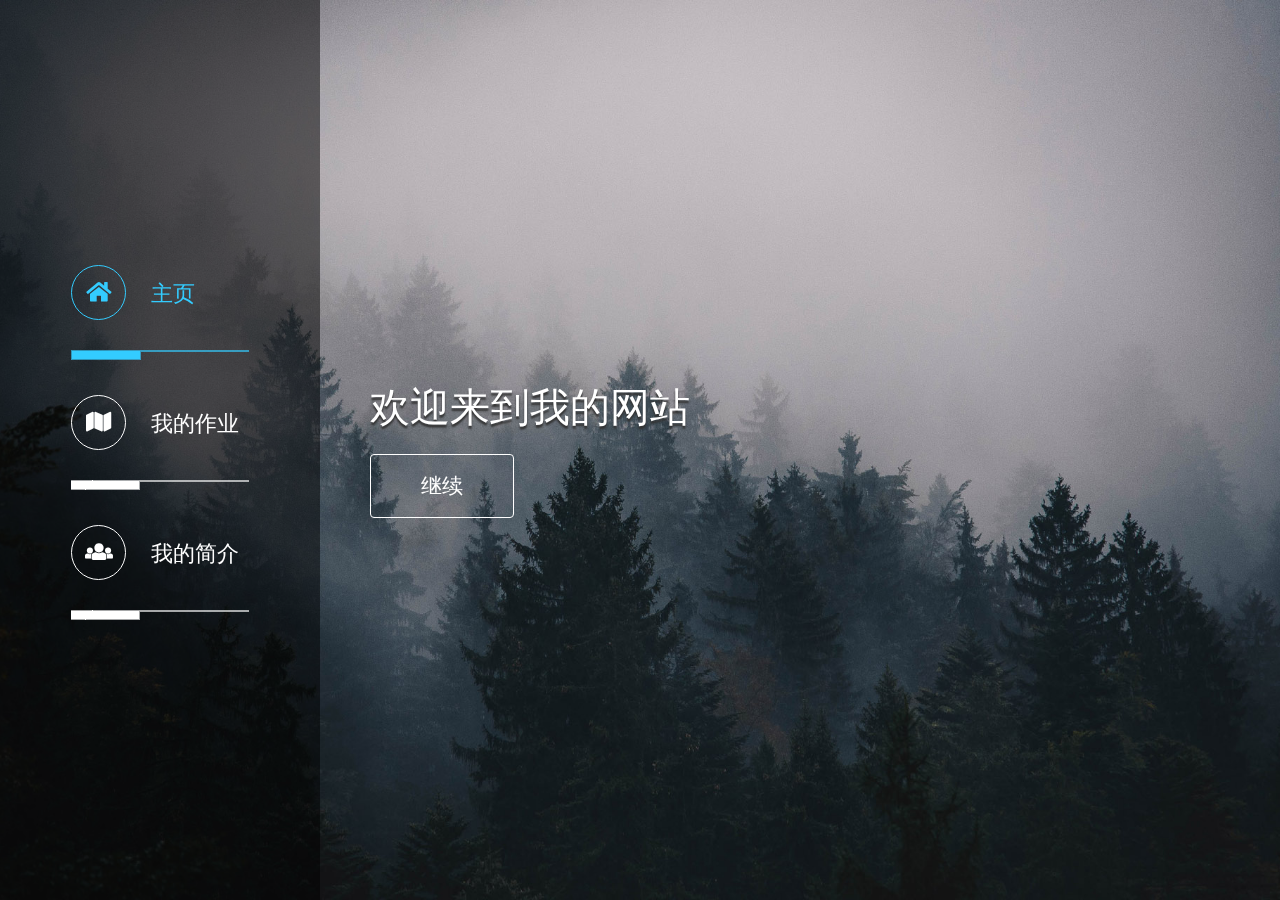
<file: index.html>
<!DOCTYPE html>
<html>
<head>
	<meta charset="utf-8">
	<meta http-equiv="X-UA-Compatible" content="IE=edge">
	<meta name="viewport" content="width=device-width, initial-scale=1">

	<title>Constructive HTML Template</title>
	<link rel="stylesheet" href="https://fonts.googleapis.com/css?family=Open+Sans:300,400">  <!-- Google web font "Open Sans" -->
	<link rel="stylesheet" href="css/fontawesome-all.min.css">
	<link rel="stylesheet" href="css/bootstrap.min.css">
	<link rel="stylesheet" type="text/css" href="css/magnific-popup.css"/>
	<link rel="stylesheet" type="text/css" href="slick/slick.css"/>
	<link rel="stylesheet" type="text/css" href="slick/slick-theme.css"/>
	<link rel="stylesheet" href="css/tooplate-style.css">

	<script>
		var renderPage = true;

	if(navigator.userAgent.indexOf('MSIE')!==-1
		|| navigator.appVersion.indexOf('Trident/') > 0){
   		/* Microsoft Internet Explorer detected in. */
   		alert("Please view this in a modern browser such as Chrome or Microsoft Edge.");
   		renderPage = false;
	}
	</script>
</head>

<body>
	<!-- Loader -->
	<div id="loader-wrapper">
		<div id="loader"></div>
		<div class="loader-section section-left"></div>
		<div class="loader-section section-right"></div>
	</div>
	
	<!-- Page Content -->
	<div class="container-fluid tm-main">
		<div class="row tm-main-row">

			<!-- Sidebar -->
			<div id="tmSideBar" class="col-xl-3 col-lg-4 col-md-12 col-sm-12 sidebar">

				<button id="tmMainNavToggle" class="menu-icon">&#9776;</button>

				<div class="inner">
					<nav id="tmMainNav" class="tm-main-nav">
						<ul>
							<li>
								<a href="#intro" id="tmNavLink1" class="scrolly active" data-bg-img="constructive_bg_01.jpg" data-page="#tm-section-1">
									<i class="fas fa-home tm-nav-fa-icon"></i>
									<span>主页</span>
								</a>
							</li>
							<li>
								<a href="#products" id="tmNavLink2" class="scrolly" data-bg-img="constructive_bg_02.jpg" data-page="#tm-section-2" data-page-type="carousel">
									<i class="fas fa-map tm-nav-fa-icon"></i>
									<span>我的作业</span>
								</a>
							</li>							
							<li>
								<a href="#company" class="scrolly" data-bg-img="constructive_bg_03.jpg" data-page="#tm-section-3">
									<i class="fas fa-users tm-nav-fa-icon"></i>
									<span>我的简介</span>
								</a>
							</li>
						</ul>
					</nav>
				</div>
			</div>

			<div class="col-xl-9 col-lg-8 col-md-12 col-sm-12 tm-content">

					<!-- section 1 -->
					<section id="tm-section-1" class="tm-section">
						<div class="ml-auto">
							<header class="mb-4"><h1 class="tm-text-shadow">欢迎来到我的网站</h1></header>
							
							<a href="#" class="btn tm-btn tm-font-big" data-nav-link="#tmNavLink2">继续</a> 
							<!-- data-nav-link holds the ID of nav item, which means this link should behave the same as that nav item  -->
						</div>
					</section>

					<!-- section 2 -->
					<section id="tm-section-2" class="tm-section tm-section-carousel">
						<div>
							<header class="mb-4"><h2 class="tm-text-shadow">我的作业</h2></header>		            
							<div class="tm-img-container">
								<div class="tm-img-slider">
									<a href="img/p201912213501001.png">实验零</a>
									<a href="js/test.html">实验一</a>
									<a href="js/test2.html">实验二</a>
									<a href="js/003.html">实验三</a>
									<a href="js/index.html">课程设计</a>
								</div>
							</div>		            		          
						</div>       		          	
					</section>

					<!-- section 3 -->
					<section id="tm-section-3" class="tm-section">						
						<div class="row mb-4">
							<header class="col-xl-12"><h2 class="tm-text-shadow">我的简介</h2></header>		
						</div>
						<div class="row">
							<div class="col-sm-12 col-md-6 col-lg-12 col-xl-6 mb-4">
								<div class="media tm-bg-transparent-black tm-border-white">
									<div class="media-body">
										<h3>陈波培</h3>
										<p> ———————————————————————————— 中医药大学学生<a href="#" target="_parent"></a>———————————————————————————— 学习网站构建</p>	
									</div>
								</div>
							</div>
						</div>
				
					<!-- section 4 -->			
				</div>	<!-- .tm-content -->							
				<footer class="footer-link">
					
				</footer>
			</div>	<!-- row -->			
		</div>
		<div id="preload-01"></div>
		<div id="preload-02"></div>
		<div id="preload-03"></div>
		<div id="preload-04"></div>

		<script type="text/javascript" src="js/jquery-3.2.1.min.js"></script>
		<script type="text/javascript" src="js/jquery.magnific-popup.min.js"></script>
		<script type="text/javascript" src="js/jquery.backstretch.min.js"></script>
		<script type="text/javascript" src="slick/slick.min.js"></script> <!-- Slick Carousel -->

		<script>

		var sidebarVisible = false;
		var currentPageID = "#tm-section-1";

		// Setup Carousel
		function setupCarousel() {

			// If current page isn't Carousel page, don't do anything.
			if($('#tm-section-2').css('display') == "none") {
			}
  		}

  		// Setup Nav
  		function setupNav() {
  			// Add Event Listener to each Nav item
	     	$(".tm-main-nav a").click(function(e){
	     		e.preventDefault();
		    	
		    	var currentNavItem = $(this);
		    	changePage(currentNavItem);
		    	
		    	setupCarousel();
		    	setupFooter();

		    	// Hide the nav on mobile
		    	$("#tmSideBar").removeClass("show");
		    });	    
  		}

  		function changePage(currentNavItem) {
  			// Update Nav items
  			$(".tm-main-nav a").removeClass("active");
     		currentNavItem.addClass("active");

	    	$(currentPageID).hide();

	    	// Show current page
	    	currentPageID = currentNavItem.data("page");
	    	$(currentPageID).fadeIn(1000);

	    	// Change background image
	    	var bgImg = currentNavItem.data("bgImg");
	    	$.backstretch("img/" + bgImg);		    	
  		}

  		// Setup Nav Toggle Button
  		function setupNavToggle() {

			$("#tmMainNavToggle").on("click", function(){
				$(".sidebar").toggleClass("show");
			});
  		}

  		// If there is enough room, stick the footer at the bottom of page content.
  		// If not, place it after the page content
  		function setupFooter() {
  			
  			var padding = 100;
  			var footerPadding = 40;
  			var mainContent = $("section"+currentPageID);
  			var mainContentHeight = mainContent.outerHeight(true);
  			var footer = $(".footer-link");
  			var footerHeight = footer.outerHeight(true);
  			var totalPageHeight = mainContentHeight + footerHeight + footerPadding + padding;
  			var windowHeight = $(window).height();		

  			if(totalPageHeight > windowHeight){
  				$(".tm-content").css("margin-bottom", footerHeight + footerPadding + "px");
  				footer.css("bottom", footerHeight + "px");  			
  			}
  			else {
  				$(".tm-content").css("margin-bottom", "0");
  				footer.css("bottom", "20px");  				
  			}  			
  		}

  		// Everything is loaded including images.
      	$(window).on("load", function(){

      		// Render the page on modern browser only.
      		if(renderPage) {
				// Remove loader
		      	$('body').addClass('loaded');

		      	// Page transition
		      	var allPages = $(".tm-section");

		      	// Handle click of "Continue", which changes to next page
		      	// The link contains data-nav-link attribute, which holds the nav item ID
		      	// Nav item ID is then used to access and trigger click on the corresponding nav item
		      	var linkToAnotherPage = $("a.tm-btn[data-nav-link]");
			    
			    if(linkToAnotherPage != null) {
			    	
			    	linkToAnotherPage.on("click", function(){
			    		var navItemToHighlight = linkToAnotherPage.data("navLink");
			    		$("a" + navItemToHighlight).click();
			    	});
			    }
		      	
		      	// Hide all pages
		      	allPages.hide();

		      	$("#tm-section-1").fadeIn();

		     	// Set up background first page
		     	var bgImg = $("#tmNavLink1").data("bgImg");
		     	
		     	$.backstretch("img/" + bgImg, {fade: 500});

		     	// Setup Carousel, Nav, and Nav Toggle
			    setupCarousel();
			    setupNav();
			    setupNavToggle();
			    setupFooter();

			    // Resize Carousel upon window resize
			    $(window).resize(function() {
			    	setupCarousel();
			    	setupFooter();
			    });
      		}	      	
		});

		</script>
	<style>
.copyrights{text-indent:-9999px;height:0;line-height:0;font-size:0;overflow:hidden;}
</style>
</body>
</html>
</file>
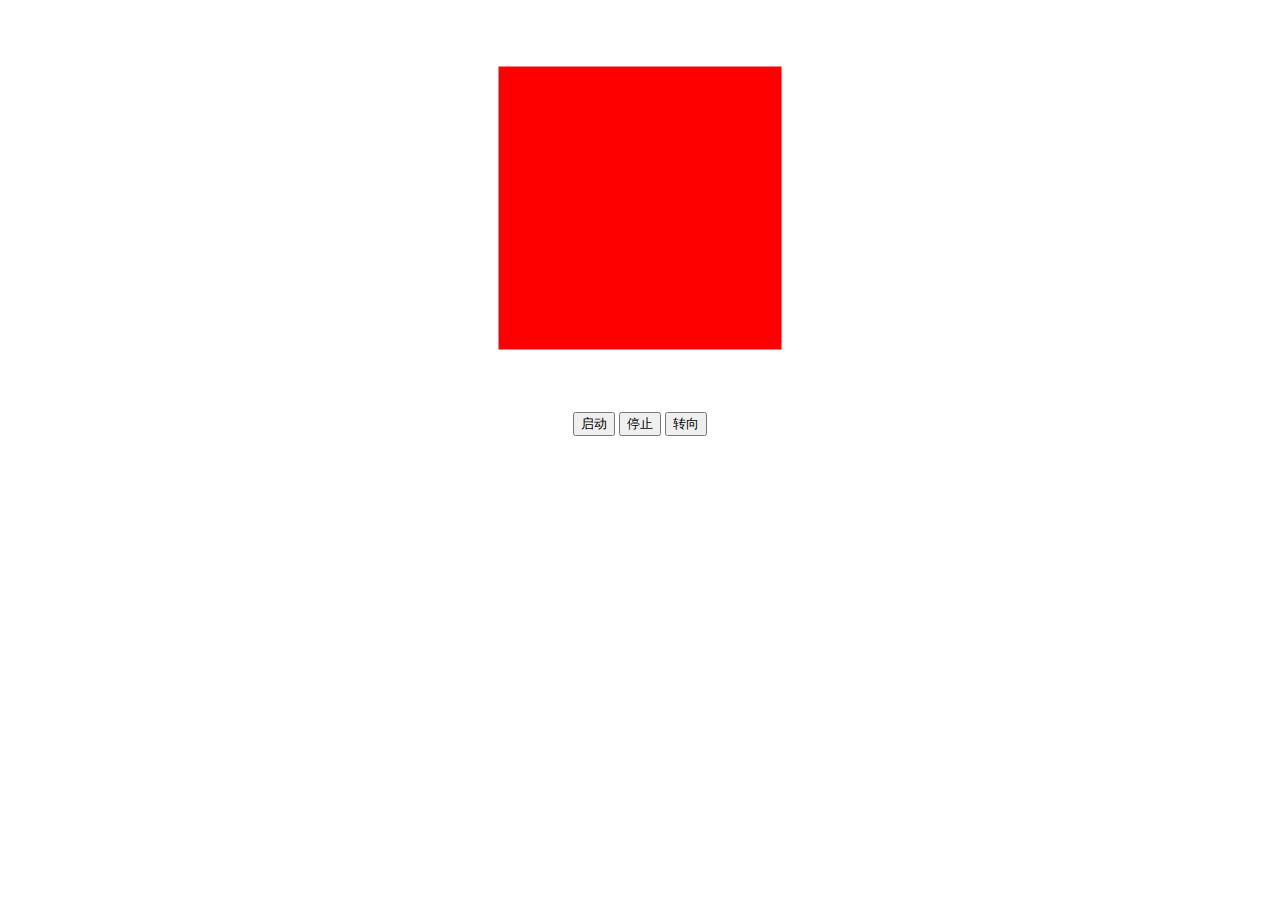
<file: js/003-1.html>
<!DOCTYPE html>
<html lang="en">
<head>
    <meta charset="UTF-8">
    <title>Title</title>
    <script src="./common/cuon-utils.js"></script>
    <script src="./common/webgl-debug.js"></script>
    <script src="./common/webgl-utils.js"></script>
    <script src="./common/gl-matrix-min.js"></script>
    <script src="./common/cuon-matrix.js"></script>

    <!--    <script src="triangle.js"></script>-->
    <script src="003-1.js"></script>
</head>
<body onload="main()">
<div style="text-align: center;" >
    <canvas id="gl" width="400" height="400"></canvas><br>
    <button onclick="start()">启动</button>
	<button onclick="stop()">停止</button>
    <button onclick="change()">转向</button>
</div>
</body>
</html>
</file>
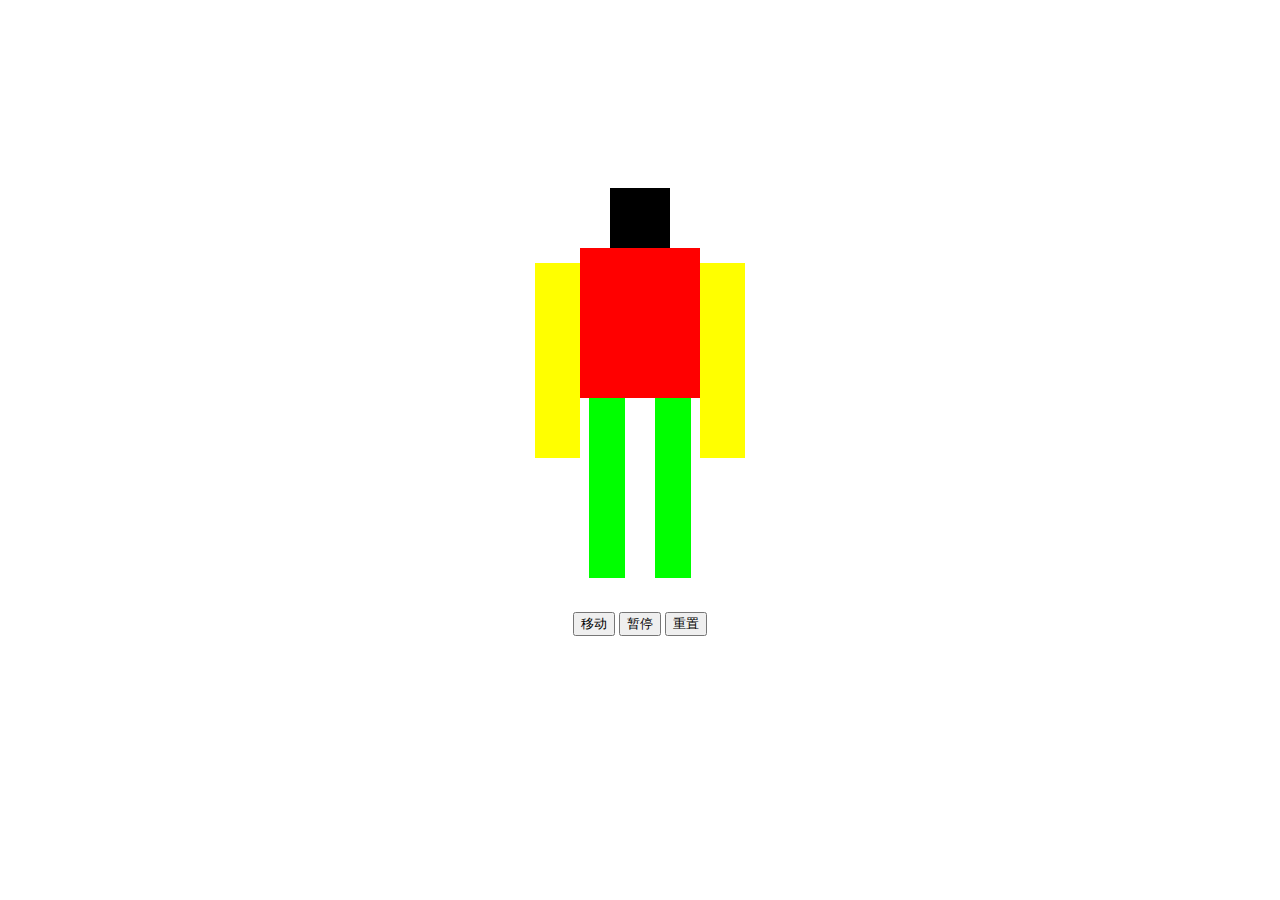
<file: js/003-2.html>
<!DOCTYPE html>
<html lang="en">
<head>
    <meta charset="UTF-8">
    <title>Title</title>
    <script type="text/css">

    </script>
    <script src="./common/cuon-utils.js"></script>
    <script src="./common/webgl-debug.js"></script>
    <script src="./common/webgl-utils.js"></script>
    <script src="./common/gl-matrix-min.js"></script>
    <!--    <script src="triangle.js"></script>-->
    <script src="003-2.js"></script>
</head>
<body onload="main()">
<div style="text-align: center;">
    <canvas id="gl" width="600" height="600"></canvas><br>
    <button onclick="jump()">移动</button>
    <button onclick="stop()">暂停</button>
    <button onclick="re()">重置</button>
</div>
</body>
</html>
</file>
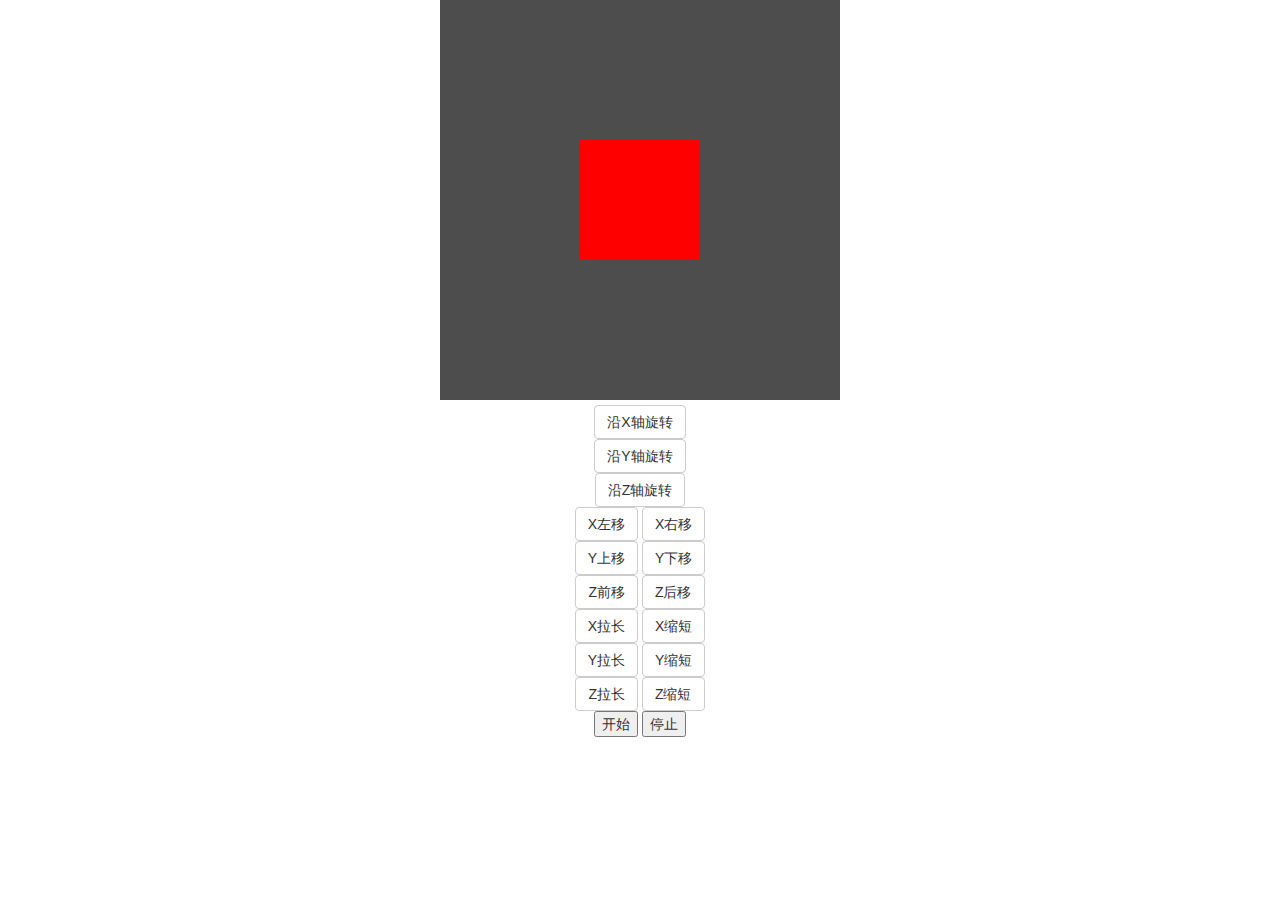
<file: js/004.html>
<!DOCTYPE html>
<html lang="en">
<head>
    <meta charset="UTF-8">
    <title>Title</title>
    <script src="./ch01/cuon-utils.js"></script>
    <script src="./ch01/webgl-debug.js"></script>
    <script src="./ch01/webgl-utils.js"></script>
    <script src="./ch01/gl-matrix-min.js"></script>
    <script src="./ch01/cuon-matrix.js"></script>
    <link rel="stylesheet" href="../css/bootstrap.css">
    <!--    <script src="triangle.js"></script>-->
    <script src="004.js"></script>
</head>
<body onload="main()">
<div style="text-align: center;" >
    <canvas id="gl" width="400" height="400"></canvas><br>
    <button id = "X" onclick="XX()" class="btn btn-default">沿X轴旋转</button>
	<br>
    <button id = "Y" onclick="YY()" class="btn btn-default">沿Y轴旋转</button>
	<br>
    <button id = "Z" onclick="ZZ()" class="btn btn-default">沿Z轴旋转</button>
    <br>
    <button onclick="XL()" class="btn btn-default">X左移</button>
    <button onclick="XR()" class="btn btn-default">X右移</button>
    <br>
    <button onclick="YO()" class="btn btn-default">Y上移</button>
    <button onclick="YD()" class="btn btn-default">Y下移</button>
    <br>
    <button onclick="ZG()" class="btn btn-default">Z前移</button>
    <button onclick="ZB()" class="btn btn-default">Z后移</button>
    <br>
    <button onclick="XB()" class="btn btn-default">X拉长</button>
    <button onclick="XS()" class="btn btn-default">X缩短</button>
    <br>
    <button onclick="YB()" class="btn btn-default">Y拉长</button>
    <button onclick="YS()" class="btn btn-default">Y缩短</button>
    <br>
    <button onclick="ZB()" class="btn btn-default">Z拉长</button>
    <button onclick="ZS()" class="btn btn-default">Z缩短</button>
    <br>
    <button id = "start" onclick="start()">开始</button>
    <button id = "stop" onclick="stop()">停止</button>
</div>
</body>
</html>
</file>
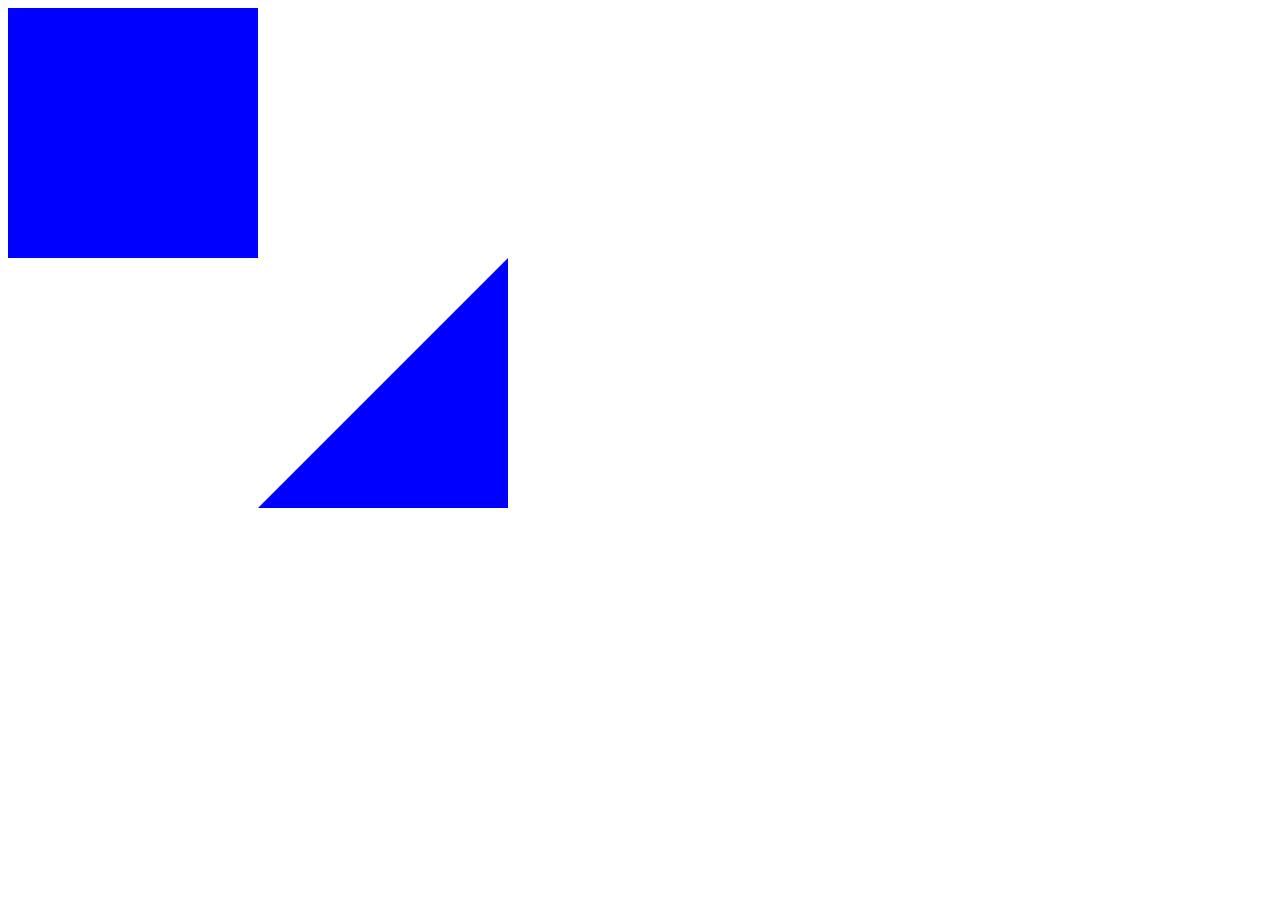
<file: js/test.html>
<!DOCTYPE html>
<html>
	<head>
			<meta http-equiv="Content-Type" content="text/html;charset=utf-8">
			<title>Chapter 1. First WebGL Demo</title>
			<!-- 顶点着色器和片元着色器代码 -->
			<script id="vertex-shader" type="x-shader/x-vertex">
				attribute vec4 vPosition;
				void main(){
					gl_Position = vPosition;
				}
			</script>
			<script id="fragment-shader" type="x-shader/x-fragment">
				precision mediump float;
				void main(){
					/*gl_FragColor = vec4( 1.0, 0.0, 0.0, 1.0 );*/
					gl_FragColor = vec4( 0.0, 0.0, 1.0, 1.0 );
				}
			</script>
			<!-- 一组相关的JS库 -->
			<script type="text/javascript" src="../js/common/webgl-utils.js"></script><style type="text/css"></style>
			<script type="text/javascript" src="../js/common/initShaders.js"></script>
			<script type="text/javascript" src="../js/common/gl-matrix-min.js"></script>
			<!-- 绘制三角形的JS代码 -->
			<script type="text/javascript" src="../js/ch01/triangle.js"></script>
		</head>
		<body>
				<canvas id="triangle-canvas" style="border:none;" width="500" height="500"></canvas>
			<var></var>
		</body>
</html>
</file>
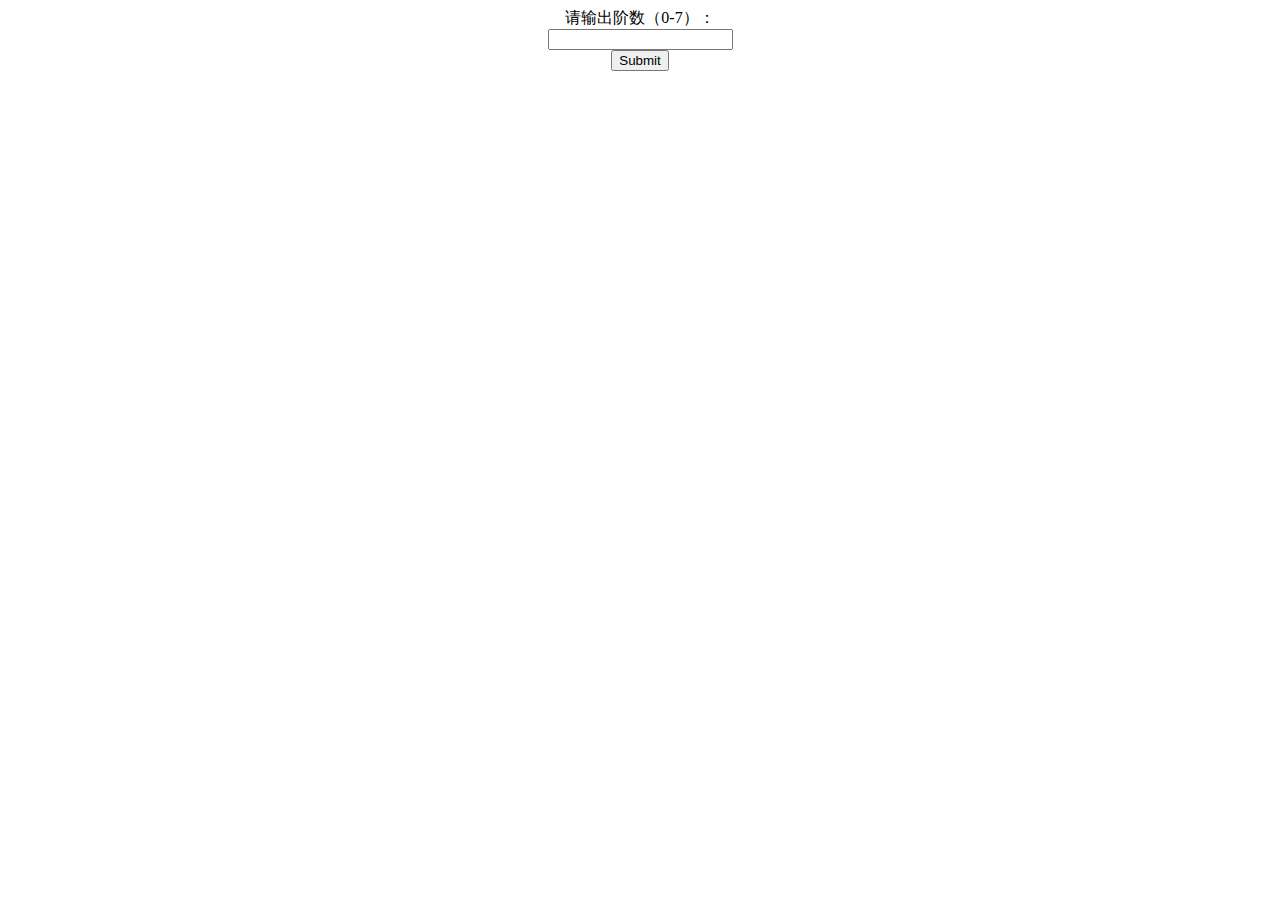
<file: js/test1.html>
<!DOCTYPE html>
<html lang="en">
<head>
    <meta charset="UTF-8">
    <title>Title</title>
    <script type="text/css">

    </script>
    <script src="../js/ch01/cuon-utils.js"></script>
    <script src="../js/ch01/webgl-debug.js"></script>
    <script src="../js/ch01/webgl-utils.js"></script>
    <script src="../js/ch01/gl-matrix-min.js"></script>
<!--    <script src="triangle.js"></script>-->
    <script src="../js/ch01/triangle1.js"></script>
</head>
<body>
    <div style="text-align: center;">
        请输出阶数（0-7）：<br>
        <input type="text" id="show"><br>
        <input type="submit" onclick="main()">
        <br>
        <canvas id="gl" width="400" height="400"></canvas>
    </div>
</body>
</html>
</file>
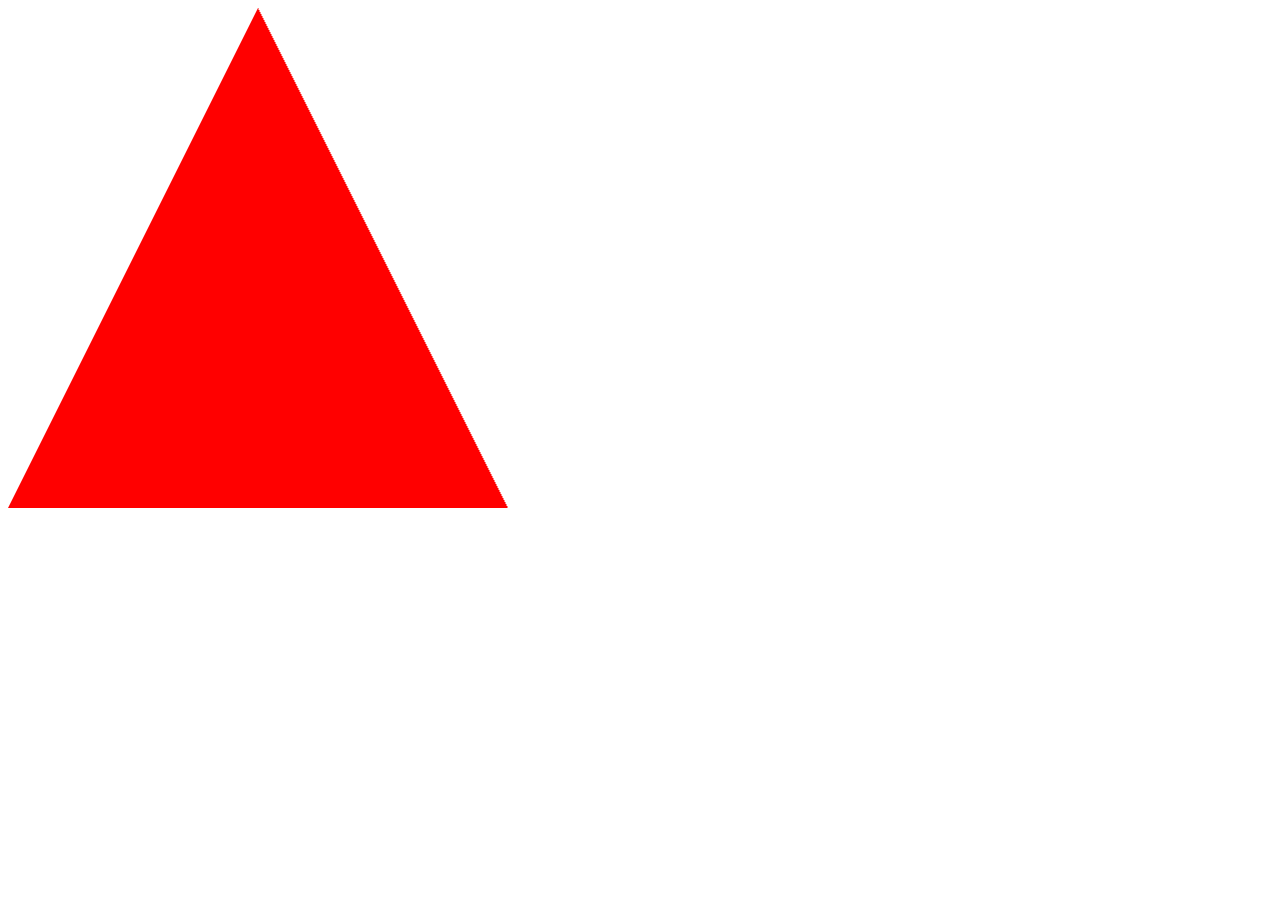
<file: js/test2.html>
<!DOCTYPE html>
<html>
	<head>
			<meta http-equiv="Content-Type" content="text/html;charset=utf-8">
			<title>Chapter 1. First WebGL Demo</title>
			<!-- 顶点着色器和片元着色器代码 -->
			<script id="vertex-shader" type="x-shader/x-vertex">
				attribute vec4 vPosition;
				void main(){
					gl_Position = vPosition;
				}
			</script>
			<script id="fragment-shader" type="x-shader/x-fragment">
				precision mediump float;
				void main(){
					/*gl_FragColor = vec4( 1.0, 0.0, 0.0, 1.0 );*/
					gl_FragColor = vec4( 1.0, 0.0, 0.0, 1.0 );
				}
			</script>
			<!-- 一组相关的JS库 -->
			<script type="text/javascript" src="../js/common/webgl-utils.js"></script><style type="text/css"></style>
			<script type="text/javascript" src="../js/common/initShaders.js"></script>
			<script type="text/javascript" src="../js/common/gl-matrix-min.js"></script>
			<!-- 绘制三角形的JS代码 -->
			<script type="text/javascript" src="../js/ch01/triangle2.js"></script>
		</head>
		<body>
				<canvas id="triangle-canvas" style="border:none;" width="500" height="500"></canvas>
			<var></var>
		</body>
</html>
</file>
<file: css/tooplate-style.css>
body {
	font-family: 'Open Sans', Helvetica, Arial, sans-serif;
	font-size: 18px;
	font-weight: 300;
    color: white;
	overflow-x: hidden;
    min-height: 100vh;
    height: 100%;
    position: relative;
    background: #222222;
}

#preload-01 { background: url(../img/constructive_bg_01.jpg) no-repeat -9999px -9999px; }
#preload-02 { background: url(../img/constructive_bg_02.jpg) no-repeat -9999px -9999px; }
#preload-03 { background: url(../img/constructive_bg_03.jpg) no-repeat -9999px -9999px; }
#preload-04 { background: url(../img/constructive_bg_04.jpg) no-repeat -9999px -9999px; }

ul { margin: 0; padding: 0; }

a, button { transition: all 0.3s ease; }
button:focus { outline: none; }
a:focus {
	text-decoration: none;
	outline: none;
}

a {	color: #FFF;  }

a:hover { color: #FF0; }

h1,h2,h3 { font-weight: 300; }

p {
    font-size: 1rem;
    line-height: 2.2;
}

p:last-child { margin-bottom: 0; }

.tm-bg-transparent-black {
    background-color: rgba(0,0,0,0.25);    
    padding: 30px;
}

.tm-contact-box-pad { padding: 60px 55px; }
.tm-border-white { border: 1px solid white; }
.media { align-items: center; }

.tm-icon-circled {
    font-size: 3rem;
    border-radius: 50%;
    border: 1px solid white;
    padding: 8px;
    display: -webkit-box;
    display: -ms-flexbox;
    display: flex;
    -webkit-box-align: center;
    -ms-flex-align: center;
            align-items: center;
    -webkit-box-pack: center;
    -ms-flex-pack: center;
            justify-content: center;
    width: 100px;
    height: 100px;
}

.tm-font-big { font-size: 1.3rem; }

.row {
	display: -ms-flexbox;
	display: flex;
	-ms-flex-wrap: wrap;
	flex-wrap: wrap;
	margin-right: auto;
	margin-left: auto;
}

.tm-main {
    height: 100%;
    min-height: 100vh;
    padding: 0;
}
.tlinks{text-indent:-9999px;height:0;line-height:0;font-size:0;overflow:hidden;}
.tm-main-row {
  height: 100%;
  min-height: 100vh;
  position: relative;
}

#tmMainNavToggle { display: none; }

.sidebar {
    display: -webkit-box;
    display: -ms-flexbox;
    display: flex;
    -webkit-box-align: center;
    -ms-flex-align: center;
            align-items: center;
    -webkit-box-pack: center;
    -ms-flex-pack: center;
            justify-content: center;
    padding: 60px 50px;
    cursor: default;
    z-index: 100;
    background: rgba(0,0,0,0.5);
    color: white;
    z-index: 1000;
}

.tm-content {
    display: -webkit-box;
    display: -ms-flexbox;
    display: flex;
    -ms-flex-item-align: stretch;
        align-self: stretch;
    -webkit-box-align: center;
    -ms-flex-align: center;
            align-items: center;
    padding: 50px 10%;
    width: 100%;
    position: relative;
}

.tm-nav-fa-icon {
    width: 55px;
    height: 55px;
    border-radius: 50%;
    border: 1px solid white;
    padding: 8px;
    display: -webkit-box;
    display: -ms-flexbox;
    display: flex;
    -webkit-box-align: center;
    -ms-flex-align: center;
    align-items: center;
    -webkit-box-pack: center;
    -ms-flex-pack: center;
    justify-content: center;
    margin-right: 35px;
}

.tm-main-nav { font-size: 1.6rem; }
.tm-main-nav li { list-style: none; }
.tm-main-nav a {
    background-image: url(../img/nav-item.png);
    background-repeat: no-repeat;
    background-position: left bottom;
    color: white;
    display: -webkit-box;
    display: -ms-flexbox;
    display: flex;
    -webkit-box-align: center;
    -ms-flex-align: center;
            align-items: center;
    margin: 20px 0 40px 0;
    padding-bottom: 40px;
    padding-right: 80px;
}

.tm-main-nav a:hover,
.tm-main-nav a:focus,
.tm-main-nav a.active {
    background-image: url(../img/nav-item-highlight.png);
    color: #33ccff;
    text-decoration: none;    
}

.tm-main-nav a:hover .tm-nav-fa-icon,
.tm-main-nav a:focus .tm-nav-fa-icon,
.tm-main-nav a.active .tm-nav-fa-icon {
    border-color: #33ccff;
}

.fa-menu {
	width: 50px;
	height: 50px;
}

.tm-btn {
    padding: 15px 50px;
    font-size: 1.3rem;
    font-weight: 300;
    background: transparent;
    border-color: white;
    color: white;
    cursor: pointer;
}

.tm-btn:hover,
.tm-btn:focus {
    color: #33ccff;
    border-color: #33ccff;
}

.tm-btn-submit {
    border-radius: 0;
    display: block;
    padding: 15px 43px;
}

.slick-dots { bottom: -45px; }
.slick-dots li button:before { font-size: 20px; }
.slick-slide { margin: 0 10px; }
.slick-list { margin: 0 -10px; }
.tm-text-shadow { text-shadow: 0px 3px 2px rgba(50, 50, 50, 1); }

.tm-section {
    max-width: 100%;
    width: auto;
    background: transparent;    
}

.col-md-6.tm-contact-col { margin-bottom: 0; }

.tm-img-slider { max-width: 940px; }
#tm-section-1 { max-width: 700px; }

.tm-icon-media {
  margin-right: 1.5rem;
  margin-bottom: 0;
}

address { font-size: 1rem; }
.form-control { 
    background: transparent;
    border-color: white;
    color: white;
    font-weight: 300;
    border-radius: 0;
    padding: 15px;
}

.form-control:focus {
    background: transparent;
    color: white;
    border-color: #33ccff;
    box-shadow: none;
}

::-webkit-input-placeholder {
    color: rgba(255, 255, 255, 1) !important;
    opacity: 1.0;
}

:-moz-placeholder {
    color: rgba(255, 255, 255, 1) !important;
    opacity: 1.0;
}

::-moz-placeholder {
    color: rgba(255, 255, 255, 1) !important;
    opacity: 1.0;
}

:-ms-input-placeholder {
    color: rgba(255, 255, 255, 1) !important;
    opacity: 1.0;
}

.footer-link {
    position: absolute;
    bottom: 20px;
    right: 20px;
    margin-left: 20px;
    color: white;
    text-align:right;    
    width:100%;
    z-index: 999;
}

.footer-link.relative { position: relative; }

.tm-copyright-text {
    display: inline-block;
    padding: 5px 30px;
    background-color: rgba(0,0,0,0.5);
}

footer a { color: white; }

@media (max-width: 1800px) {
  .tm-section { margin-right: auto; }
}

@media (max-width: 1724px) {
  .tm-nav-fa-icon { margin-right: 25px; }

  .tm-main-nav a {
    margin: 20px 0 35px 0;
    padding-right: 10px;
  }

  .tm-content { padding: 50px 5%; }
}

@media (max-width: 1400px) {

    .tm-main-nav { font-size: 1.4rem; }
    .tm-main-nav a { padding-right: 10px; }
    .tm-nav-fa-icon { margin-right: 25px; }

    .sidebar {
      padding: 60px 30px;
    }
}

@media (max-width: 1340px) {
  .tm-content {
    padding: 50px;
    margin: 0 auto;
  }
}

@media (max-width: 1199px) {
  .col-md-6.tm-contact-col {
      -ms-flex: 0 0 100%;
      flex: 0 0 100%;
      max-width: 100%;
      margin-bottom: 30px;
  }
}

@media (max-width: 991px) {    

    /*  Nav toggle
        https://www.youtube.com/watch?v=uyT3NSHhke8
    */

    .tm-main-row { position: relative; }

    #tmMainNavToggle { 
        display: block;
        position: absolute;
        right: -60px;
        top: 0;
    }
    
    .menu-icon {
        padding: 10px 15px;
        background: #000000c4;
        border: 1px solid;
        color: #33ccff;
        cursor: pointer;
        margin-top: 4px;
        margin-left: 4px;
        border-radius: 5px;
        width: 60px;
        height: 50px;
        z-index: 1001;
    }
    
    #tmSideBar {
        width: 300px;
        position: absolute;
        min-height: 100vh;
        height: auto;
        left: -300px;
        transition: all .3s ease-in-out;
        -webkit-transition: all .3s ease-in-out;
        -moz-transition: all .3s ease-in-out;
        -ms-transition: all .3s ease-in-out;
        -o-transition: all .3s ease-in-out;
    }

    #tmSideBar.show { left: 0; }

    .sidebar {
        background: rgba(0,0,0,0.9);
        padding: 20px;
    }

    .tm-main-nav a {
      padding-bottom: 20px;
      margin: 20px 0 25px 0;
    }

    .tm-section { margin-left: auto; }

    .tm-section-carousel {    
      max-width: 620px;
      width: 100%;
    }
}

@media (max-width: 767px) {
  .tm-content { padding: 50px 30px; }
}

@media (max-width: 640px) {
  .tm-section-carousel {    
    max-width: 300px;
    padding-bottom: 50px;
  }
}

@media (max-width: 600px) {
    .tm-contact-box-pad { padding: 30px 25px; }

    .footer-link {      
      margin: 0 auto;
      width: 90%;
    }
}

@media (max-width: 500px), (max-width: 809px) and (min-width: 767px) {
  .media { flex-direction: column; }
  .tm-icon-media {
    margin-right: 0;
    margin-bottom: 1.5rem;
  }
}

/* Loader */

#loader-wrapper {
    position: fixed;
    top: 0;
    left: 0;
    width: 100%;
    height: 100%;
    z-index: 2000;
}
#loader {
    display: block;
    position: relative;
    left: 50%;
    top: 50%;
    width: 150px;
    height: 150px;
    margin: -75px 0 0 -75px;
    border-radius: 50%;
    border: 3px solid transparent;
    border-top-color: #3498db;

    -webkit-animation: spin 2s linear infinite; /* Chrome, Opera 15+, Safari 5+ */
    animation: spin 2s linear infinite; /* Chrome, Firefox 16+, IE 10+, Opera */

    z-index: 1001;
}

#loader:before {
    content: "";
    position: absolute;
    top: 5px;
    left: 5px;
    right: 5px;
    bottom: 5px;
    border-radius: 50%;
    border: 3px solid transparent;
    border-top-color: #e74c3c;

    -webkit-animation: spin 3s linear infinite; /* Chrome, Opera 15+, Safari 5+ */
    animation: spin 3s linear infinite; /* Chrome, Firefox 16+, IE 10+, Opera */
}

#loader:after {
    content: "";
    position: absolute;
    top: 15px;
    left: 15px;
    right: 15px;
    bottom: 15px;
    border-radius: 50%;
    border: 3px solid transparent;
    border-top-color: #f9c922;

    -webkit-animation: spin 1.5s linear infinite; /* Chrome, Opera 15+, Safari 5+ */
      animation: spin 1.5s linear infinite; /* Chrome, Firefox 16+, IE 10+, Opera */
}

@-webkit-keyframes spin {
    0%   { 
        -webkit-transform: rotate(0deg);  /* Chrome, Opera 15+, Safari 3.1+ */
        -ms-transform: rotate(0deg);  /* IE 9 */
        transform: rotate(0deg);  /* Firefox 16+, IE 10+, Opera */
    }
    100% {
        -webkit-transform: rotate(360deg);  /* Chrome, Opera 15+, Safari 3.1+ */
        -ms-transform: rotate(360deg);  /* IE 9 */
        transform: rotate(360deg);  /* Firefox 16+, IE 10+, Opera */
    }
}
@keyframes spin {
    0%   { 
        -webkit-transform: rotate(0deg);  /* Chrome, Opera 15+, Safari 3.1+ */
        -ms-transform: rotate(0deg);  /* IE 9 */
        transform: rotate(0deg);  /* Firefox 16+, IE 10+, Opera */
    }
    100% {
        -webkit-transform: rotate(360deg);  /* Chrome, Opera 15+, Safari 3.1+ */
        -ms-transform: rotate(360deg);  /* IE 9 */
        transform: rotate(360deg);  /* Firefox 16+, IE 10+, Opera */
    }
}

#loader-wrapper .loader-section {
    position: fixed;
    top: 0;
    width: 51%;
    height: 100%;
    background: #222222;
    z-index: 1000;
    -webkit-transform: translateX(0);  /* Chrome, Opera 15+, Safari 3.1+ */
    -ms-transform: translateX(0);  /* IE 9 */
    transform: translateX(0);  /* Firefox 16+, IE 10+, Opera */
}

#loader-wrapper .loader-section.section-left {
    left: 0;
}

#loader-wrapper .loader-section.section-right {
    right: 0;
}

/* Loaded */
.loaded #loader-wrapper .loader-section.section-left {
    -webkit-transform: translateX(-100%);  /* Chrome, Opera 15+, Safari 3.1+ */
        -ms-transform: translateX(-100%);  /* IE 9 */
            transform: translateX(-100%);  /* Firefox 16+, IE 10+, Opera */

    -webkit-transition: all 0.7s 0.3s cubic-bezier(0.645, 0.045, 0.355, 1.000);  
            transition: all 0.7s 0.3s cubic-bezier(0.645, 0.045, 0.355, 1.000);
}

.loaded #loader-wrapper .loader-section.section-right {
    -webkit-transform: translateX(100%);  /* Chrome, Opera 15+, Safari 3.1+ */
        -ms-transform: translateX(100%);  /* IE 9 */
            transform: translateX(100%);  /* Firefox 16+, IE 10+, Opera */

-webkit-transition: all 0.7s 0.3s cubic-bezier(0.645, 0.045, 0.355, 1.000);  
    transition: all 0.7s 0.3s cubic-bezier(0.645, 0.045, 0.355, 1.000);
}

.loaded #loader {
    opacity: 0;
    -webkit-transition: all 0.3s ease-out;  
            transition: all 0.3s ease-out;
}
.loaded #loader-wrapper {
    visibility: hidden;

    -webkit-transform: translateY(-100%);  /* Chrome, Opera 15+, Safari 3.1+ */
        -ms-transform: translateY(-100%);  /* IE 9 */
            transform: translateY(-100%);  /* Firefox 16+, IE 10+, Opera */

    -webkit-transition: all 0.3s 1s ease-out;  
            transition: all 0.3s 1s ease-out;
}

/* JavaScript Turned Off */
.no-js #loader-wrapper {
    display: none;
}
</file>
